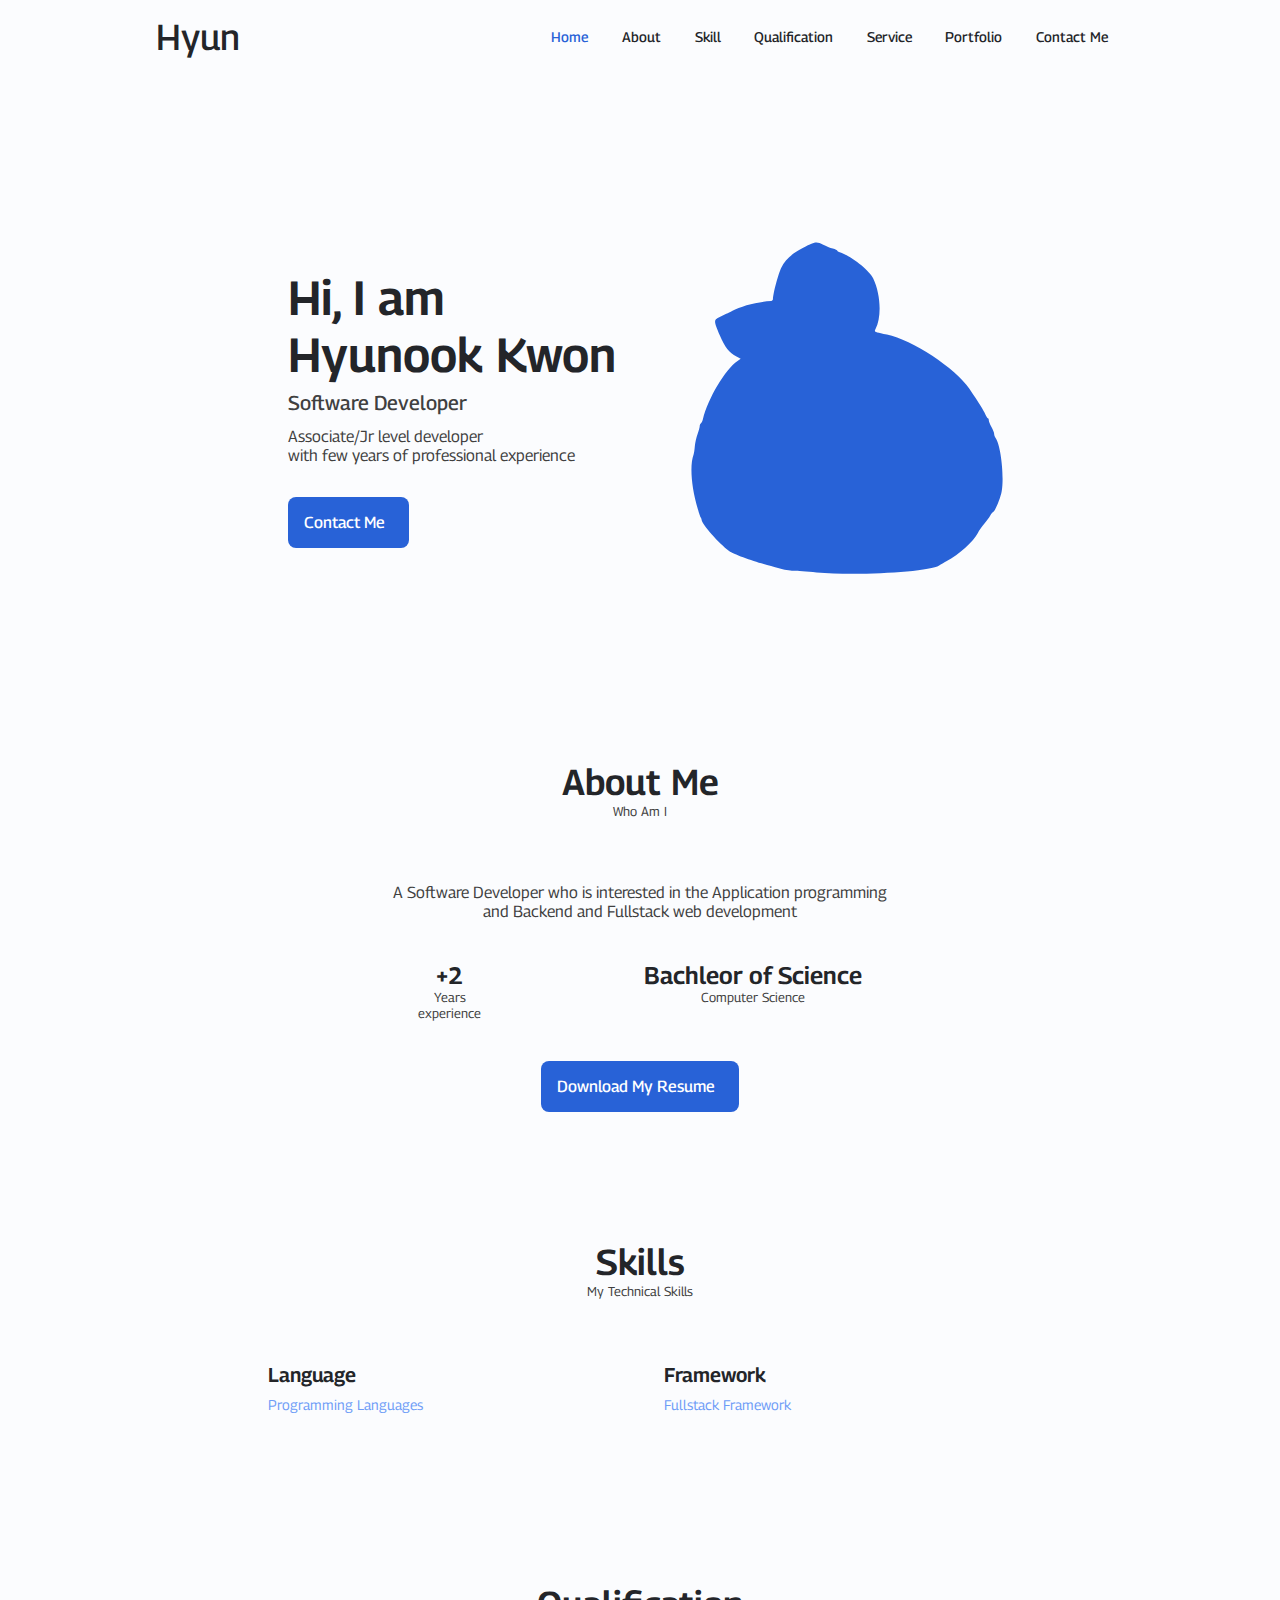
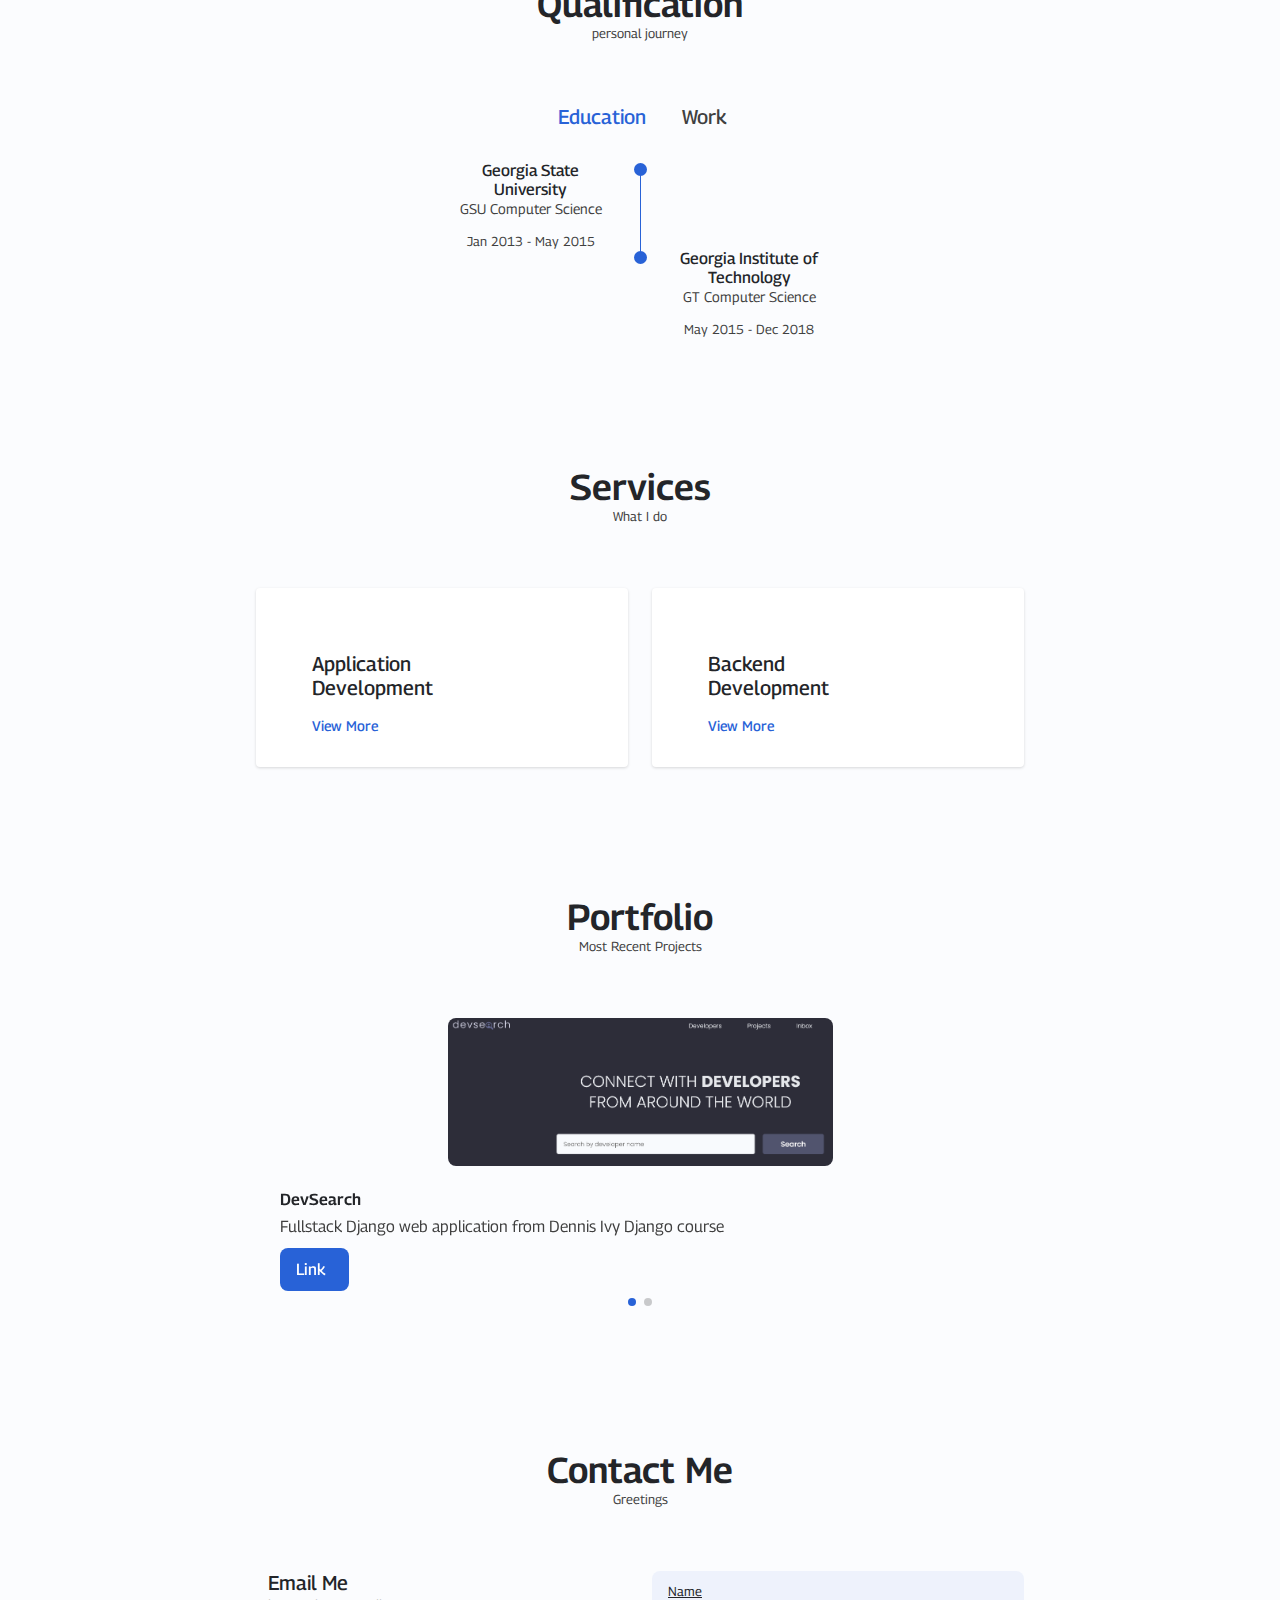
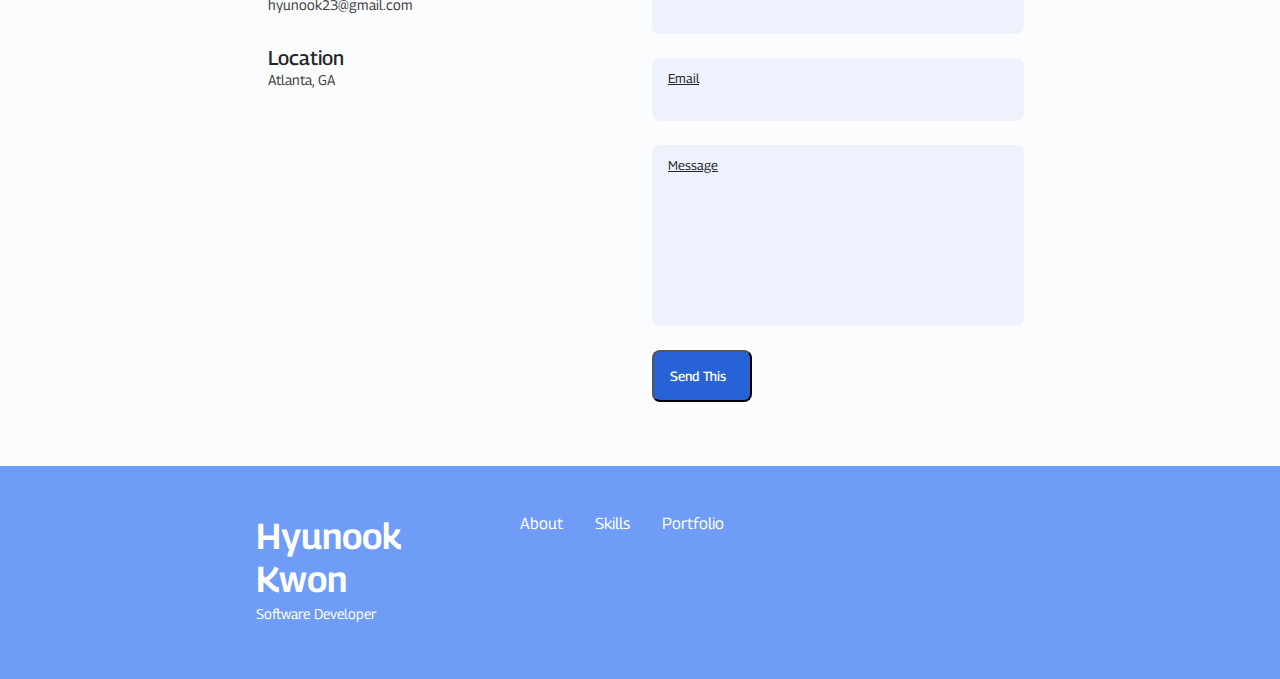
<file: index.html>
<!DOCTYPE html>
<html lang="en">

<head>
    <meta charset="UTF-8">
    <meta http-equiv="X-UA-Compatible" content="IE=edge">
    <meta name="viewport" content="width=device-width, initial-scale=1.0">

    <!-- unicorn from iconscout -->
    <link rel="stylesheet" href="https://unicons.iconscout.com/release/v3.0.6/css/line.css">
    <!-- swiper -->
    <link rel="stylesheet" href="/file/css/swiper-bundle.min.css">
    <!-- style.css-->
    <link rel="stylesheet" href="/file/css/style.css">
    <title>Hyunook Kwon | Software Developer</title>
</head>

<body>
    <!-- NAVBAR -->
    <header class="header" id="header">
        <nav class="nav container">
            <a href="#" class="nav__logo">Hyun</a>
            <div class="nav__menu" id="nav-menu">
                <ul class="nav__list grid">
                    <li class="nav__item">
                        <a href="#home" class="nav__link active-link">
                            <i class="uil uil-home nav__icon"></i> Home
                        </a>
                    </li>
                    <li class="nav__item">
                        <a href="#about" class="nav__link">
                            <i class="uil uil-user nav__icon"></i> About
                        </a>
                    </li>
                    <li class="nav__item">
                        <a href="#skills" class="nav__link">
                            <i class="uil uil-book-open nav__icon"></i> Skill
                        </a>
                    </li>
                    <li class="nav__item">
                        <a href="#qualification" class="nav__link">
                            <i class="uil uil-briefcase nav__icon"></i> Qualification
                        </a>
                    </li>
                    <li class="nav__item">
                        <a href="#services" class="nav__link">
                            <i class="uil uil-clipboard-notes nav__icon"></i> Service
                        </a>
                    </li>
                    <li class="nav__item">
                        <a href="#portfolio" class="nav__link">
                            <i class="uil uil-file nav__icon"></i> Portfolio
                        </a>
                    </li>
                    <li class="nav__item">
                        <a href="#contact" class="nav__link">
                            <i class="uil uil-message nav__icon"></i> Contact Me
                        </a>
                    </li>
                </ul>
                <i class="uil uil-times nav__close" id="nav-close"></i>
            </div>

            <div class="nav__btns">
                <div class="nav__toggle" id="nav-toggle">
                    <i class="uil uil-apps"></i>
                </div>
            </div>
        </nav>
    </header>
    <!-- HOME -->
    <main class="main">
        <section class="home section" id="home">
            <div class="home__container container grid">
                <div class="home__content grid">
                    <!-- quick links with icon -->
                    <div class="home__social">
                        <!-- <a href="" class="home__social-icon tbu" target="_blank"> -->
                        <a href="https://www.linkedin.com/in/hyunook-kwon-27831616a/" class="home__social-icon"
                            target="_blank">
                            <i class="uil uil-linkedin"></i>
                        </a>
                    </div>
                    <!-- mokoko svg -->
                    <div class="home__img">
                        <svg class="home__blob" version="1.0" xmlns="http://www.w3.org/2000/svg" width="300.000000pt"
                            height="333.000000pt" viewBox="0 0 300.000000 333.000000"
                            preserveAspectRatio="xMidYMid meet">
                            <g transform="translate(0.000000,333.000000) scale(0.050000,-0.050000)" fill="#000000"
                                stroke="none" class="home__blob">
                                <path d="M2160 6297 c-211 -107 -342 -226 -411 -373 -58 -122 -153 -479 -156
                                -589 -1 -19 -15 -36 -32 -36 -245 -11 -558 -90 -736 -187 -30 -16 -117 -59
                                -192 -94 -161 -77 -160 -64 -35 -368 90 -216 175 -324 311 -394 l79 -41 -59
                                -41 c-233 -162 -551 -697 -650 -1094 -9 -38 -26 -72 -38 -76 -12 -4 -21 -27
                                -21 -51 0 -23 -18 -91 -40 -149 -23 -59 -46 -162 -52 -230 -6 -68 -16 -137
                                -23 -154 -75 -200 -44 -611 79 -1020 24 -82 49 -154 55 -160 6 -5 14 -28 18
                                -50 15 -88 311 -420 519 -582 56 -44 420 -179 644 -239 72 -19 200 -56 286
                                -82 86 -26 207 -47 270 -47 63 0 258 -14 434 -30 744 -69 2107 8 2299 130 33
                                21 94 57 135 79 241 132 512 376 591 532 23 43 76 120 120 169 44 50 94 119
                                113 155 18 36 40 65 49 65 33 0 142 259 165 392 49 283 -17 858 -114 997 -16
                                22 -28 58 -28 80 0 23 -23 80 -50 128 -28 48 -50 104 -50 125 0 21 -8 38 -17
                                38 -9 0 -31 34 -49 75 -31 74 -113 204 -298 478 -261 386 -1075 921 -1546
                                1017 -241 49 -242 50 -214 103 118 231 98 651 -45 952 -70 147 -389 401 -598
                                477 -40 14 -73 32 -73 39 0 7 -38 25 -85 40 -47 16 -128 49 -180 74 -130 62
                                -145 59 -375 -58z" />
                            </g>
                            <!-- <image class="home__blob-img" x='64' y='100' xlink:href="file/img/profile-img2.png"/> -->
                        </svg>
                    </div>

                    <div class="home__data">
                        <h1 class="home__title">Hi, I am <br> Hyunook Kwon</h1>
                        <h3 class="home__subtitle">Software Developer</h3>
                        <p class="home__description">
                            Associate/Jr level developer <br>
                            with few years of professional experience
                        </p>
                        <a href="#contact" class="button button--flex">
                            Contact Me <i class="uil uil-comment-search button__icon"></i>
                        </a>
                    </div>
                </div>
                <div class="home__scroll">
                    <a href="#about" class="home__scroll-button button--flex">
                        <i class="uil uil-mouse-alt home__scroll-mouse"></i>
                        <span class="home__scroll-name">Scroll Down</span>
                        <i class="uil uil-arrow-down home__scroll-down"></i>
                    </a>
                </div>
            </div>
        </section>

        <!-- ABOUT -->
        <section class="about section" id="about">
            <h2 class="section__title">About Me</h2>
            <span class="section__subtitle">Who Am I</span>

            <div class="grid container about__container">
                <div class="about__data">
                    <p class="about__description">
                        A Software Developer who is interested in the Application programming
                        <br> and Backend and Fullstack web development</p>
                    <div class="about__info">
                        <div>
                            <span class="about__info-title">+2</span>
                            <span class="about__info-name">Years <br> experience</span>
                        </div>
                        <div>
                            <span class="about__info-title">Bachleor of Science</span>
                            <span class="about__info-name">Computer Science</span>
                        </div>
                        <!-- ctrl cv -->
                    </div>

                    <div class="about__buttons">
                        <a href="/file/pdf/RESUME_Hyunook-Kwon.pdf" download="RESUME_Hyunook-Kwon"
                            class="button button--flex">
                            Download My Resume<i class="uil uil-download-alt button__icon"></i>
                        </a>
                    </div>
                </div>
            </div>
        </section>


        <!-- SKILL -->
        <section class="skills section" id="skills">
            <h2 class="section__title">Skills</h2>
            <span class="section__subtitle">My Technical Skills</span>

            <div class="grid container skills__container">
                <div>
                    <!-- skill 1 -->
                    <div class="skills__content skills__close">
                        <div class="skills__header">
                            <i class="uil uil-programming-language skills__icon"></i>
                            <div>
                                <h1 class="skills__title">Language</h1>
                                <span class="skills__subtitle">Programming Languages</span>
                            </div>
                            <i class="uil uil-angle-down skills__arrow"></i>
                        </div>
                        <div class="skills__list grid">

                            <div class="skills_data">
                                <div class="skills__title">
                                    <h3 class="skills__name">Java</h3>
                                    <span class="skills__experience">Beginner</span>
                                </div>
                                <div class="skills__bar">
                                    <span class="skills__level skills__beginner"></span>
                                </div>
                            </div>
                            <div class="skills_data">
                                <div class="skills__title">
                                    <h3 class="skills__name">Python</h3>
                                    <span class="skills__experience">Intermediate</span>
                                </div>
                                <div class="skills__bar">
                                    <span class="skills__level skills__intermediate"></span>
                                </div>
                            </div>
                            <div class="skills_data">
                                <div class="skills__title">
                                    <h3 class="skills__name">Javascript</h3>
                                    <span class="skills__experience">Beginner</span>
                                </div>
                                <div class="skills__bar">
                                    <span class="skills__level skills__beginner"></span>
                                </div>
                            </div>
                            <div class="skills_data">
                                <div class="skills__title">
                                    <h3 class="skills__name">SQL</h3>
                                    <span class="skills__experience">Intermediate</span>
                                </div>
                                <div class="skills__bar">
                                    <span class="skills__level skills__intermediate"></span>
                                </div>
                            </div>
                        </div>
                    </div>
                </div>
                <div>
                    <!-- skill 2 -->
                    <div class="skills__content skills__close">
                        <div class="skills__header">
                            <i class="uil uil-brackets-curly skills__icon"></i>
                            <div>
                                <h1 class="skills__title">Framework</h1>
                                <span class="skills__subtitle">Fullstack Framework</span>
                            </div>
                            <i class="uil uil-angle-down skills__arrow"></i>
                        </div>
                        <div class="skills__list grid">

                            <div class="skills_data">
                                <div class="skills__title">
                                    <h3 class="skills__name">Spring</h3>
                                    <span class="skills__experience">Beginner</span>
                                </div>
                                <div class="skills__bar">
                                    <span class="skills__level skills__beginner"></span>
                                </div>
                            </div>
                            <div class="skills_data">
                                <div class="skills__title">
                                    <h3 class="skills__name">Django</h3>
                                    <span class="skills__experience">Intermediate</span>
                                </div>
                                <div class="skills__bar">
                                    <span class="skills__level skills__intermediate"></span>
                                </div>
                            </div>

                        </div>
                    </div>
                </div>
            </div>
        </section>

        <!-- QUALIFICATION -->
        <section class="qualification section" id="qualification">
            <h2 class="section__title">Qualification</h2>
            <span class="section__subtitle">personal journey</span>

            <div class="container qualification__container">
                <!-- Qualification Section Tabs -->
                <div class="qualification__tabs">
                    <div class="qualification__button button--flex qualification__active" data-target='#education'>
                        <i class="uil uil-graduation-cap qualification__icon"></i>
                        Education
                    </div>
                    <div class="qualification__button button--flex" data-target='#work'>
                        <i class="uil uil-suitcase qualification__icon"></i>
                        Work
                    </div>
                </div>

                <!-- individual qualification -->
                <div class="qualification__sections">
                    <!-- EDUCATION -->
                    <div class="qualification__content qualification__active" data-content id="education">
                        <!-- education 1-->
                        <div class="qualification__data">
                            <div>
                                <h3 class="qualification__title">Georgia State University</h3>
                                <span class="qualification__subtitle">GSU Computer Science</span>
                                <div class="qualification__calendar">
                                    <i class="uil uil-calendar-alt"></i>
                                    Jan 2013 - May 2015
                                </div>
                            </div>

                            <div>
                                <span class="qualification__rounder"></span>
                                <span class="qualification__line"></span>
                            </div>

                        </div>
                        <!-- education 2 -->
                        <div class="qualification__data">
                            <div></div>
                            <div>
                                <span class="qualification__rounder"></span>
                                <!-- <span class="qualification__line"></span> -->
                            </div>

                            <div>
                                <h3 class="qualification__title">Georgia Institute of Technology</h3>
                                <span class="qualification__subtitle">GT Computer Science</span>
                                <div class="qualification__calendar">
                                    <i class="uil uil-calendar-alt"></i>
                                    May 2015 - Dec 2018
                                </div>
                            </div>
                        </div>
                    </div>

                    <!-- WORK -->
                    <div class="qualification__content" data-content id="work">
                        <!-- work 1-->
                        <div class="qualification__data">
                            <div>
                                <h3 class="qualification__title">Software Developer</h3>
                                <span class="qualification__subtitle">PowerPlan, Inc.</span>
                                <div class="qualification__calendar">
                                    <i class="uil uil-calendar-alt"></i>
                                    Feb 2019 - Jan 2020
                                </div>
                            </div>

                            <div>
                                <span class="qualification__rounder"></span>
                                <span class="qualification__line"></span>
                            </div>

                        </div>
                        <!-- work 2 -->
                        <div class="qualification__data">
                            <div></div>
                            <div>
                                <span class="qualification__rounder"></span>
                                <!-- <span class="qualification__line"></span> -->
                            </div>
                            <div>
                                <h3 class="qualification__title">Software Engineer</h3>
                                <span class="qualification__subtitle">Infosys McCamish Systems</span>
                                <div class="qualification__calendar">
                                    <i class="uil uil-calendar-alt"></i>
                                    Apr 2020 - Mar 2021
                                </div>
                            </div>
                        </div>
                    </div>
                </div>
            </div>
        </section>

        <!-- SERVICE -->
        <section class="section services" id="services">
            <h2 class="section__title">Services</h2>
            <span class="section__subtitle">What I do</span>

            <div class="grid container services__container">

                <!-- service 1 -->
                <div class="services__content">
                    <div>
                        <i class="uil uil-desktop services__icon"></i>
                        <h3 class="services__title">Application <br> Development</h3>
                    </div>

                    <span class="button button--flex button--small button--link services__button">
                        View More
                        <i class="uil uil-arrow-right button__icon"></i>
                    </span>

                    <div class="services__modal">
                        <div class="services__modal-content">
                            <h4 class="services__modal-title">Software <br> Development</h4>
                            <i class="uil uil-times services__modal-close"></i>

                            <ul class="services__modal-services grid">
                                <li class="services__modal-service">
                                    <i class="uil uil-check-circle services__modal-icon"></i>
                                    <p>I translate the business logic into codes</p>
                                </li>
                                <li class="services__modal-service">
                                    <i class="uil uil-check-circle services__modal-icon"></i>
                                    <p>I follow the software development processes </p>
                                </li>
                                <li class="services__modal-service">
                                    <i class="uil uil-check-circle services__modal-icon"></i>
                                    <p>I practice DevOps and its methodology</p>
                                </li>
                            </ul>
                        </div>
                    </div>
                </div>

                <!-- service 2 -->
                <div class="services__content">
                    <div>
                        <i class="uil uil-server services__icon"></i>
                        <h3 class="services__title">Backend <br> Development</h3>
                    </div>

                    <span class="button button--flex button--small button--link services__button">
                        View More
                        <i class="uil uil-arrow-right button__icon"></i>
                    </span>

                    <div class="services__modal">
                        <div class="services__modal-content">
                            <h4 class="services__modal-title">Backend <br> Development</h4>
                            <i class="uil uil-times services__modal-close"></i>

                            <ul class="services__modal-services grid">
                                <li class="services__modal-service">
                                    <i class="uil uil-check-circle services__modal-icon"></i>
                                    <p>I develop and test API</p>
                                </li>
                                <li class="services__modal-service">
                                    <i class="uil uil-check-circle services__modal-icon"></i>
                                    <p>I write SQL statements</p>
                                </li>
                            </ul>
                        </div>
                    </div>
                </div>
            </div>
        </section>
        <!-- PORTFOLIO -->
        <section class="portfolio section" id="portfolio">
            <h2 class="section__title">Portfolio</h2>
            <span class="section__subtitle">Most Recent Projects</span>
            <div class="portfolio__container container swiper swiper-container">
                <div class="swiper-wrapper">
                    <!-- portfolio 1: devsearch -->
                    <div class="portfolio__content grid swiper-slide">
                        <img src="file/img/portfolio-devsearch.png" alt="DevSearch Banner Image" class="portfolio__img">
                        <div class="portfolio__data">
                            <h3 class="portfolio__title">DevSearch</h3>
                            <p class="portfolio__description">
                                Fullstack Django web application from Dennis Ivy Django course
                            </p>
                            <a href="https://devsearch-production.up.railway.app/"
                                class="button button--flex button--small portfolio__button">
                                Link <i class="uil uil-arrow-right button__icon"></i>
                            </a>
                        </div>
                    </div>
                    <!-- portfolio 2: shorturl -->
                    <div class="portfolio__content grid swiper-slide">
                        <img src="file/img/portfolio-shorturl.png" alt="ShortURL Banner Image" class="portfolio__img">
                        <div class="portfolio__data">
                            <h3 class="portfolio__title">URL Shortener</h3>
                            <p class="portfolio__description">
                                Simple Django web application that converts long URL to short and matched URL
                            </p>
                            <a href="https://hkurls.up.railway.app/"
                                class="button button--flex button--small portfolio__button">
                                Link <i class="uil uil-arrow-right button__icon"></i>
                            </a>
                        </div>
                    </div>
                </div>
                <!-- Swiper functionality -->
                <div class="swiper-button-next">
                    <i class="uil uil-angle-right-b swiper-portfolio-icon"></i>
                </div>
                <div class="swiper-button-prev">
                    <i class="uil uil-angle-left-b swiper-portfolio-icon"></i>
                </div>
                <div class="swiper-pagination"></div>

            </div>
        </section>
        <!-- CONTACT ME -->
        <section class="section contact" id="contact">
            <h2 class="section__title">Contact Me</h2>
            <span class="section__subtitle">Greetings</span>

            <div class="grid container contact__container">
                <div>
                    <!-- email -->
                    <div class="contact__information">
                        <i class="uil uil-envelope contact__icon"></i>
                        <div>
                            <h3 class="contact__title">Email Me</h3>
                            <span class="contact__subtitle">hyunook23@gmail.com</span>
                        </div>
                    </div>
                    <!-- location -->
                    <div class="contact__information">
                        <i class="uil uil-map-marker contact__icon"></i>
                        <div>
                            <h3 class="contact__title">Location</h3>
                            <span class="contact__subtitle">Atlanta, GA</span>
                        </div>
                    </div>
                </div>

                <!-- form with email utilizing FormSubmit -->
                <form method="POST" action="https://formsubmit.co/hyunook23@gmail.com" class="grid contact__form"
                    id="contact-form">
                    <div class="grid contact__inputs">
                        <div class="contact__content">
                            <label for="name" class="contact__label">Name</label>
                            <input type="text" class="contact__input" name="name" id="name" required>
                        </div>
                        <div class="contact__content">
                            <label for="email" class="contact__label">Email</label>
                            <input type="email" class="contact__input" name="email" id="email" required>
                        </div>
                    </div>
                    <div class="contact__content">
                        <label for="text" class="contact__label">Message</label>
                        <textarea name="text" id="text" cols="0" rows="7" class="contact__input" required></textarea>
                    </div>
                    <div>
                        <button type="submit" value="submit" class="button button--flex">
                            Send This
                            <i class="uil uil-envelope-edit button__icon"></i>
                        </button>
                    </div>
                    <!-- FormSubmit features-->
                    <input type="hidden" name="_subject" value="Portfolio: New Email">
                </form>

            </div>
        </section>
    </main>
    <footer class="footer" id="footer">
        <div class="footer__bg">
            <div class="grid container footer__container">
                <div>
                    <h1 class="footer__title">Hyunook Kwon</h1>
                    <span class="footer__subtitle">Software Developer</span>
                </div>

                <ul class="footer__links">
                    <li>
                        <a href="#about" class="footer__link">About</a>
                    </li>
                    <li>
                        <a href="#skills" class="footer__link">Skills</a>
                    </li>
                    <li>
                        <a href="#portfolio" class="footer__link">Portfolio</a>
                    </li>
                </ul>

                <div class="footer__socials">
                    <a href="https://www.linkedin.com/in/hyunook-kwon-27831616a/" class="footer__social"
                        target="_blank">
                        <i class="uil uil-linkedin"></i>
                    </a>
                </div>
            </div>
        </div>
    </footer>

    <!-- click to scroll js -->
    <div class="scroll">
        <a href="#" class="scroll" id="scroll-up">
            <i class="uil uil-arrow-up scroll__icon"></i>
        </a>
        <a href="#contact" class="scroll" id="scroll-down">
            <i class="uil uil-arrow-down scroll__icon"></i>
        </a>
    </div>


    <script src="file/js/swiper-bundle.min.js"></script>
    <script src="file/js/main.js"></script>

</body>

</html>
</file>
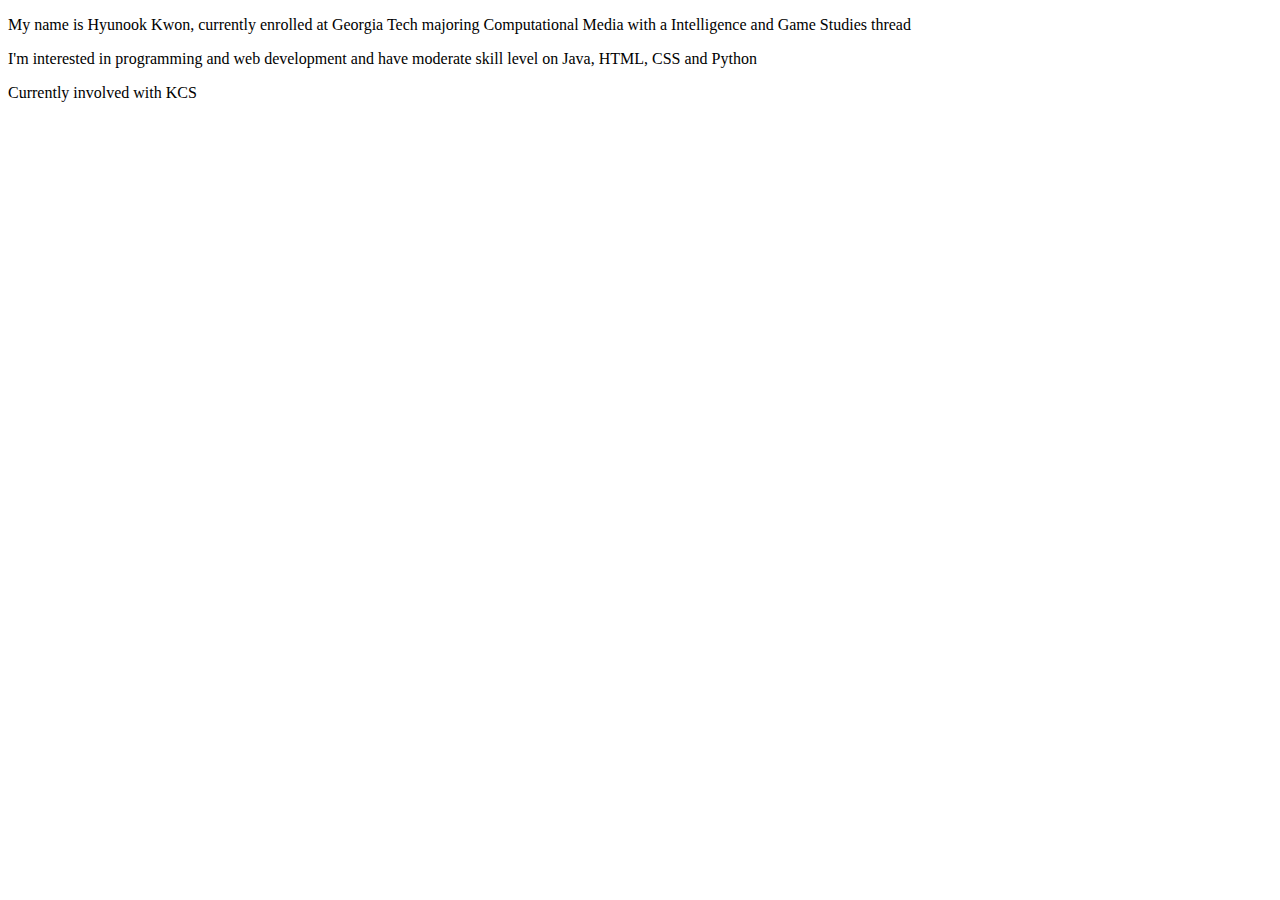
<file: biography.html>
<!DOCTYPE html>
<html>
	<head>
		<title>Biography</title>
	</head>
	<body>
    <p>My name is Hyunook Kwon, currently enrolled at Georgia Tech majoring Computational Media with a Intelligence and Game Studies thread</p>
    <p>I'm interested in programming and web development and have moderate skill level on Java, HTML, CSS and Python</p>
    <p>Currently involved with KCS</p>
    
  </body>
</file>
<file: file/css/style.css>
@import url('https://fonts.googleapis.com/css2?family=Georama:wght@400;500;600&display=swap');


:root {
    --header-height: 3rem;

    /* this defines the color theme: purple(250) green(142) blue(230) pink(340) ... */
    --hue-color: 220;

    --main-color: hsl(var(--hue-color), 69%, 50%);
    /* --main-color-sub: hsl(var(--hue-color), 69%, 61%); */
    --main-color-alt: hsl(var(--hue-color), 69%, 38%);
    --main-color-lighter: hsl(var(--hue-color), 90%, 70%);

    --title-color: hsl(var(--hue-color), 8%, 15%);
    --text-color: hsl(var(--hue-color), 0%, 25%);
    --input-color: hsl(var(--hue-color), 70%, 96%);
    --body-color: hsl(var(--hue-color), 60%, 99%);
    --container-color: #FFF;
    --scroll-bar-color: hsl(var(--hue-color), 12%, 90%);
    --scroll-thumb-color: hsl(var(--hue-color), 12%, 80%);

    /* main font from google */
    --body-font: 'Georama', sans-serif;

    /* font size: 0.5rem = 8px, 1.0rem = 16px, ... */
    --font-big: 2rem;
    --font-h1: 1.5rem;
    --font-h2: 1.25rem;
    --font-h3: 1.125rem;
    --font-smaller: 0.75rem;
    --font-small: 0.813rem;
    --font-normal: 0.938rem;
    
    --font-medium: 500;
    --font-semi-bold: 600;

    /* margins: 0.25rem = 4px, 0.5rem = 8px, ... */
    --mb-0-25: .25rem;
    --mb-0-5: 0.5rem;
    --mb-0-75: 0.75rem;
    --mb-1-0: 1.0rem;
    --mb-1-5: 1.5rem;
    --mb-2-0: 2.0rem;
    --mb-2-5: 2.5rem;
    --mb-3: 3.0rem;

    --z-tooltip: 10;
    --z-fixed: 100;
    --z-modal: 1000;

}



@media screen and (min-width: 968px) {
    :root {
        --font-big: 3rem;
        --font-h1: 2.25rem;
        --font-h2: 1.5rem;
        --font-h3: 1.25rem;
        --font-smaller: 0.813rem;
        --font-small: 0.875rem;
        --font-normal: 1.0rem;
    }
}



/* ================================ base ================================ */
* {
    box-sizing: border-box;
    padding: 0;
    margin: 0;
}

html {
    scroll-behavior: smooth;
}

body {
    margin: 0 0 var(--header-height) 0;
    font-family: var(--body-font);
    font-size: var(--font-normal);
    background-color: var(--body-color);
    color: var(--text-color);

}

button {
    font-family: var(--body-font);
}

h1, h2, h3, h4 {
    color: var(--title-color);
    font-weight: var(--font-semi-bold);
}

ul {
    list-style: none;
}

a {
    text-decoration: none;
}

img {
    max-width: 100%;
    height: auto;
}

.tbu {
    display: none;
}

/* ================================ reusable class ================================ */
.section {
    padding: 2rem 0 4rem;
}

.section__title {
    font-size: var(--font-h1);
}

.section__subtitle {
    display: block;
    font-size: var(--font-smaller);
    margin-bottom: var(--mb-3);
}

.section__title, .section__subtitle {
    text-align: center;
}


/* ================================ layout ================================ */
.container {
    max-width: 768px;
    margin-left: var(--mb-1-5);
    margin-right: var(--mb-1-5);
}

.grid {
    display: grid;
    gap: 1.5rem;
}

.header {
    width: 100%;
    position: fixed;
    bottom: 0;
    left: 0;
    z-index: var(--z-fixed);
    background-color: var(--body-color);
}

/* ================================ nav ================================ */
.nav {
    max-width: 968px;
    height: var(--header-height);
    display: flex;
    justify-content: space-between;
    align-items: center;
}

.nav__logo, .nav__toggle {
    color: var(--title-color);
    font-weight: var(--font-medium);
}

.nav__logo:hover {
    color:var(--main-color);
}

.nav__toggle {
    font-size: 1.1rem;
    cursor: pointer;
}

.nav__toggle:hover {
    color: var(--main-color);
}

@media screen and (max-width: 767px) {
    .nav__menu {
        position: fixed;
        bottom: -100%;
        left: 0;
        width: 100%;
        background-color: var(--body-color);
        padding: 2rem 1.5rem 4rem;
        box-shadow: 0 -1px 4px rgba(0,0,0,0.15);
        border-radius: 1.5rem 1.5rem 0 0;
        transition: 0.25s;
    }
}

.nav__list {
    grid-template-columns: repeat(3, 1fr);
    gap: 2rem;
}

.nav__link {
    display: flex;
    flex-direction: column;
    align-items: center;
    font-size: var(--font-smaller);
    color: var(--title-color);
    font-weight: var(--font-medium);
}

.nav__link:hover {
    color: var(--main-color);
}

.nav__icon {
    font-size: 1.2rem;
}

.nav__close {
    position: absolute;
    right: 1.3rem;
    bottom: 0.5rem;
    font-size: 1.5rem;
    cursor: pointer;
    color: var(--main-color);
}

.nav__close:hover {
    color: var(--main-color-alt);
}

/* javascript functionality */
.show-menu {
    bottom: 0;
}

.active-link {
    color: var(--main-color);
}

.scroll-header {
    box-shadow: 0 -1px 4px rgba(0,0,0,0.15);
}

/* ================================ HOME ================================ */
.home__container {
    gap: 1rem;
}

.home__content {
    grid-template-columns: 0.5fr 3.0fr;
    padding-top: 3.5rem;
    align-items: center;
}

.home__social {
    display: grid;
    grid-template-columns: max-content;
    row-gap: 1.0rem;
}

.home__social-icon {
    font-size: 1.25rem;
    color: var(--main-color);
}

.home_social-icon:hover {
    color: var(--main-color-alt);
}

.home__blob {
    width: 200px;
    fill: var(--main-color);
}

.home__blob-img {
    width: 170px;
}

.home__data {
    grid-column: 1/3;
}

.home__title {
    font-size: var(--font-big);
    margin-bottom: var(--mb-0-5);
}

.home__subtitle {
    font-size: var(--font-h3);
    color: var(--text-color);
    font-weight: var(--font-medium);
    margin-bottom: var(--mb-0-75);
}

.home__description {
    margin-bottom: var(--mb-2-0)
}

.home__scroll {
    display: none;
}

.home__scroll-button {
    color: var(--main-color);
    transition: 0.25s;
}

.home__scroll-button:hover {
    transform: translateY(0.25rem);
}

.home__scroll-mouse {
    font-size: 2.0rem;
}

.home__scroll-down {
    font-size: 1.25rem;
}

.home__scroll-name {
    font-size: var(--font-small);
    color: var(--title-color);
    font-weight: var(--font-medium);
    margin-right: var(--mb-0-25);
}

/* ================================ buttons ==================================*/
.button {
    display: inline-block;
    background-color: var(--main-color);
    color: #FFF;
    padding: 1.0rem;
    border-radius: 0.5rem;
    font-weight: var(--font-medium);
}

.button:hover {
    background-color: var(--main-color-alt);
}

.button__icon {
    font-size: 1.25rem;
    margin-left: var(--mb-0-5);
    transition: 0.25s;
}

.button--flex {
    display: inline-flex;
    align-items: center;
}

.button--small {
    padding: 0.75rem 1.0rem;
}

.button--link {
    padding: 0;
    background-color: transparent;
    color: var(--main-color);
}

.button--link:hover {
    background-color: transparent;
    color: var(--main-color-alt);
}


/* ================================ ABOUT ================================ */
.about__description {
    text-align: center;
    margin-bottom: var(--mb-2-5);
}

.about__info {
    display: flex;
    justify-content: space-evenly;
    margin-bottom: var(--mb-2-5);
}

.about__info-title {
    font-size: var(--font-h2);
    font-weight: var(--font-semi-bold);
    color: var(--title-color);
}

.about__info-name {
    font-size: var(--font-smaller);
}

.about__info-title,
.about__info-name {
    display: block;
    text-align: center;
}

.about__buttons {
    display: flex;
    justify-content: center;
}


/* ================================ SKILLS ================================ */
.skills__container {
    row-gap: 0;
}

.skills__header {
    display: flex;
    align-items: center;
    margin-bottom: var(--mb-2-5);
    cursor: pointer;
}

.skills__icon,
.skills__arrow {
    font-size: 2.0rem;
    color: var(--main-color);
}

.skills__icon {
    margin-right: var(--mb-0-75);

}

.skills__title {
    font-size: var(--font-h3);
}

.skills__subtitle {
    font-size: var(--font-small);
    color: var(--main-color-lighter);
}

.skills__arrow {
    margin-left: auto;
    transition: 0.4s;
}

.skills__list {
    row-gap: 1.5rem;
    padding-left: 2.7rem;
}

.skills__title {
    display: flex;
    justify-content: space-between;
    margin-bottom: var(--mb-0-5);
}

.skills__name {
    font-size: var(--font-normal);
    font-weight: var(--font-medium);   
}

.skills__bar,
.skills__level {
    height: 5px;
    border-radius: 0.25rem;
}

.skills__bar {
    background-color: var(--main-color-lighter);
}

.skills__level {
    display: block;
    background-color: var(--main-color);
}

.skills__beginner {
    width: 25%;
}

.skills__intermediate {
    width: 55%;
}

.skills__expert {
    width: 90%;
}

.skills__open .skills__list {
    height: max-content;
    margin-bottom: var(--mb-2-5);
}

.skills__close .skills__list {
    height: 0;
    overflow: hidden;
}

.skills__open .skills__arrow {
    transform: rotate(-180deg);
}


/* ================================ QUALIFICATION ================================ */
.qualification__tabs {
    display: flex;
    justify-content: space-evenly;
    margin-bottom: var(--mb-2-0);
}

.qualification__button {
    font-size: var(--font-h3);
    font-weight: var(--font-medium);
    cursor: pointer;
}

.qualification__button:hover {
    color: var(--main-color);
}

.qualification__icon {
    font-size: 1.8rem;
    margin-right: var(--mb-0-25);
}

.qualification__data {
    display: grid;
    grid-template-columns: 1fr max-content 1fr;
    column-gap: 1.25rem;
    text-align: center;
}

.qualification__title {
    font-size: var(--font-normal);
    font-weight: var(--font-medium);
}

.qualification__subtitle {
    display: inline-block;
    font-size: var(--font-small);
    margin-bottom: var(--mb-1-0);
}

.qualification__calendar {
    font-size: var(--font-smaller);
    color: var(--text-color);
}

.qualification__rounder {
    display: inline-block;
    width: 13px;
    height: 13px;
    background-color: var(--main-color);
    border-radius: 50%;
}

.qualification__line {
    display: block;
    width: 1px;
    height: 100%;
    background-color: var(--main-color);
    transform: translate(6px, -7px);
}

.qualification [data-content] {
    display: none;
}

.qualification__active[data-content] {
    display: block;
}

.qualification__button.qualification__active {
    color: var(--main-color);
}



/* ================================ SERVICES ================================ */
.services__container {
    gap: 1.5rem;
    grid-template-columns: repeat(2, 1fr);
}

.services__content {
    position: relative;
    background-color: var(--container-color);
    padding: 3.5rem 0.5rem 1.25rem 1.5rem;
    border-radius: 0.25rem;
    box-shadow: 0 1px 3px rgba(0,0,0,0.15);
    transition: 0.3s;
}

.services__content:hover {
    box-shadow: 0 4px 8px rgba(0,0,0,0.15);
}

.services__icon {
    display: block;
    font-size: 1.5rem;
    color: var(--main-color);
    margin-bottom: var(--mb-1-0);
}

.services__title {
    font-size: var(--font-h3);
    margin-bottom: var(--mb-1-0);
    font-weight: var(--font-medium);
}

.services__button {
    cursor: pointer;
    font-size: var(--font-small);
}

.services__button:hover .button__icon {
    transform: translateX(0.25rem);
}

.services__modal {
    position: fixed;
    top: 0;
    left: 0;
    right: 0;
    bottom: 0;
    background-color: rgba(0,0,0,0.5);
    display: flex;
    align-items: center;
    justify-content: center;
    padding: 0 1.0rem;
    z-index: var(--z-modal);
    opacity: 0;
    visibility: hidden;
    transition: 0.3s;
}

.active-modal {
    opacity: 1;
    visibility: visible;
}

.services__modal-content {
    position: relative;
    background-color: var(--container-color);
    padding: 1.5rem;
    border-radius: 0.5rem;
}

.services__modal-services {
    row-gap: 1.0rem;
}

.services__modal-service {
    display: flex;
}

.services__modal-title {
    font-size: var(--font-h3);
    font-weight: var(--font-medium);
    margin-bottom: var(--mb-1-5);
}

.services__modal-close {
    position: absolute;
    top: 1rem;
    right: 1rem;
    font-size: 1.5rem;
    color: var(--main-color);
    cursor: pointer;
}

.services__modal-icon {
    color: var(--main-color);
    margin-right: var(--mb-0-25);
}

/* ================================ PORTFOLIO ================================ */
.portfolio__container {
    overflow: initial;
}

.portfolio__content {
    padding: 0 1.5rem;
}

.portfolio__img {
    width: 385px;
    border-radius: 0.5rem;
    justify-self: center;
}

.portfolio__title {
    font-size: var(--h3-font-size);
    margin-bottom: var(--mb-0-5);
}

.portfolio__description {
    margin-bottom: var(--mb-0-75);
}

.portfolio__button:hover .button__icon {
    transform: translateX(0.25rem);
}

/* SWIPER */
.swiper-button-prev::after,
.swiper-button-next::after {
    content: '';
}

.swiper-portfolio-icon {
    font-size: 2.0rem;
    color: var(--main-color)
}

.swiper-button-prev {
    left: -0.75rem;
}

.swiper-button-next {
    right: -0.75rem;
}

.swiper-container-horizontal > .swiper-pagination-bullets {
    bottom: -2.5rem;
}

.swiper-pagination-bullet-active {
    background-color: var(--main-color);
}

.swiper-button-prev,
.swiper-button-next,
.swiper-pagination-bullet {
    outline: none;
}

/* ================================ CONTACT ================================ */
.contact__container {
    row-gap: 3.0rem;
}

.contact__information {
    display: flex;
    margin-bottom: var(--mb-2-0);
}

.contact__icon {
    font-size: 2.0rem;
    color: var(--main-color);
    margin-right: var(--mb-0-75);
}

.contact__title {
    font-size: var(--font-h3);
    font-weight: var(--font-medium);

}

.contact__subtitle {
    font-size: var(--font-small);
    color: var(--text-color);
}

.contact__content {
    background-color: var(--input-color);
    border-radius: 0.5rem;
    padding: 0.75rem 1.0rem 0.25rem;
}

.contact__label {
    display: flex;
    font-size: var(--font-smaller);
    color: var(--title-color);
    text-decoration: underline;
}

.contact__input {
    width: 100%;
    background-color: var(--input-color);
    color: var(--text-color);
    font-family: var(--body-font);
    font-size: var(--font-normal);
    border: none;
    outline: none;
    padding: 0.25rem 0.5rem 0.5rem 0;
}

.contact__content textarea {
    -webkit-box-sizing: border-box;
        -moz-box-sizing: border-box;
            box-sizing: border-box;
    resize: none;
}



/* ================================ FOOTER ================================ */
.footer {
    padding-top: 2.0rem;
}

.footer__container {
    row-gap: 3.5rem;
}

.footer__bg {
    background-color: var(--main-color-lighter);
    padding: 2.0rem 0 3.0rem;
}

.footer__title {
    font-size: var(--font-h1);
    margin-bottom: var(--mb-0-25);
}

.footer__subtitle {
    font-size: var(--font-small);
}

.footer__links {
    display: flex;
    flex-direction: column;
    row-gap: 1.5rem;
    color: #FFF;
}

.footer__link:hover {
    color: var(--main-color-alt);
}

.footer__social {
    font-size: 1.25rem;
    margin-right: var(--mb-1-5);
}

.footer__title,
.footer__subtitle,
.footer__link,
.footer__social {
    color: #FFF;
}

.footer__copy {
    font-size: var(--font-smaller);
    text-align: center;
    color: var(--text-color);
    margin-top: var(--mb-3);
}


/* ================================ scroll ================================ */
.scroll {
    position: fixed;
    right: 1.0rem;
    bottom: -20%;
    background-color: var(--main-color-lighter);
    opacity: 0.8;
    padding: 0 0.3rem;
    border-radius: 0.4rem;
    z-index: var(--z-tooltip);
    transition: 0.4s;
}

.scroll:hover {
    background-color: var(--main-color-alt);
}

.scroll__icon {
    font-size: 1.5rem;
    color: #FFF;
}

.show-scroll {
    bottom: 6.0rem;
}

::-webkit-scrollbar {
    width: 0.6rem;
    background-color: var(--scroll-bar-color);
    border-radius: 0.5rem;
}

::-webkit-scrollbar-thumb {
    background-color: var(--scroll-thumb-color);
    border-radius: 0.5rem;
}

::-webkit-scrollbar-thumb:hover {
    background-color: var(--text-color);
}



/* ================================ MEDIA QUERIES ================================ */
/* ================================ small device ================================ */
@media screen and (max-width: 350px) {
   
    .container {
        margin-left: var(--mb-1-0);
        margin-right: var(--mb-1-0);
    }

    .nav__menu {
        padding: 2.0rem 0.25rem 4.0rem;
    }

    .nav__list {
        column-gap: 0;
    }

    .home__content {
        grid-template-columns: 0.25fr 3.0fr;
    }

    .home__blob {
        width: 180px;
    }

    .skills__title {
        font-size: var(--font-normal);
    }

    .qualification__data {
        gap: 0.5rem;
    }

    .services__container {
        grid-template-columns: max-content;
        justify-content: center;
    }

    .services__content {
        padding-right: 3.5rem;
    }

    .services__modal {
        padding: 0 0.5rem;
    }
}

/* ================================ medium ddevices ================================ */
@media screen and (min-width: 568px) {
    .home__content {
        grid-template-columns: max-content 1fr 1fr;
    }

    .home__data {
        grid-column: initial;
    }

    .home__img {
        order: 1;
        justify-self: center;
    }

    .skills__container,
    .contact__container,
    .footer__container {
        grid-template-columns: repeat(2, 1fr);
    }

    .qualification__sections {
        display: grid;
        grid-template-columns: 0.6fr;
        justify-content: center;
    }
}

@media screen and (min-width: 768px) {
    .container {
        margin-left: auto;
        margin-right: auto;
    }

    body {
        margin: 0;
    }

    .section {
        padding:6.0rem 0 2.0rem;
    }

    .section__subtitle {
        margin-bottom: 4.0rem;
    }

    .header {
        top: 0;
        bottom: initial;
    }

    .header,
    .main,
    .footer__container {
        padding: 0 1.5rem;
    }

    .nav {
        height: calc(var(--header-height) + 1.5rem);
        column-gap: 1.0rem;
    }

    .nav__list {
        display: flex;
        column-gap: 2.1rem;
    }

    .nav__icon,
    .nav__close,
    .nav__toggle {
        display: none;
    }

    .nav__menu {
        margin-left: auto;
    }

    .home__container {
        row-gap: 5rem;
    }

    .home__content {
        padding-top: 5.5rem;
        column-gap: 2.0rem;
    }

    .home__blob {
        width: 270px;
    }

    /* .home__scroll {
        display: block;
    }

    .home__scroll-button {
        margin-left: 3.0rem;
    } */

    .about__info {
        justify-content: space-evenly;
    }

    .qualification__tabs {
        justify-content: center;
    }
    
    .qualification__button {
        margin: 0 var(--mb-1-0);
    }

    .qualification__sections {
        grid-template-columns: 0.5fr;
    }

    .services__icon {
        font-size: 2.0rem;
    }
    
    .services__content {
        padding: 4.5rem 0 2.0rem 3.5rem;
    }

    .services__modal-content {
        width: 420px;
    }

    .footer__container {
        grid-template-columns: repeat(3, 1fr);
    }
    
    .footer__bg {
        padding: 3.0rem 0.0 3.5rem;
    }

    .footer__links {
        flex-direction: row;
        column-gap: 2.0rem;
    }

    .footer__socials {
        justify-self: flex-end;
    }
}

/* ================================ large devices ================================ */
@media screen and (min-width: 1024px) {
    .header,
    .main,
    .footer__container {
        padding: 0;
    }

    .home__blob {
        width: 320px;
    }

    .home__social {
        transform: translateX(-6rem)
    }

    .services__content {
        padding-top: 3.0rem;
    }

    .scroll {
        right: 4.5rem;
    }

    .nav__link {
        font-size: var(--font-small);
    }

    .nav__logo {
        font-size: var(--font-h1);
    }
}
</file>
